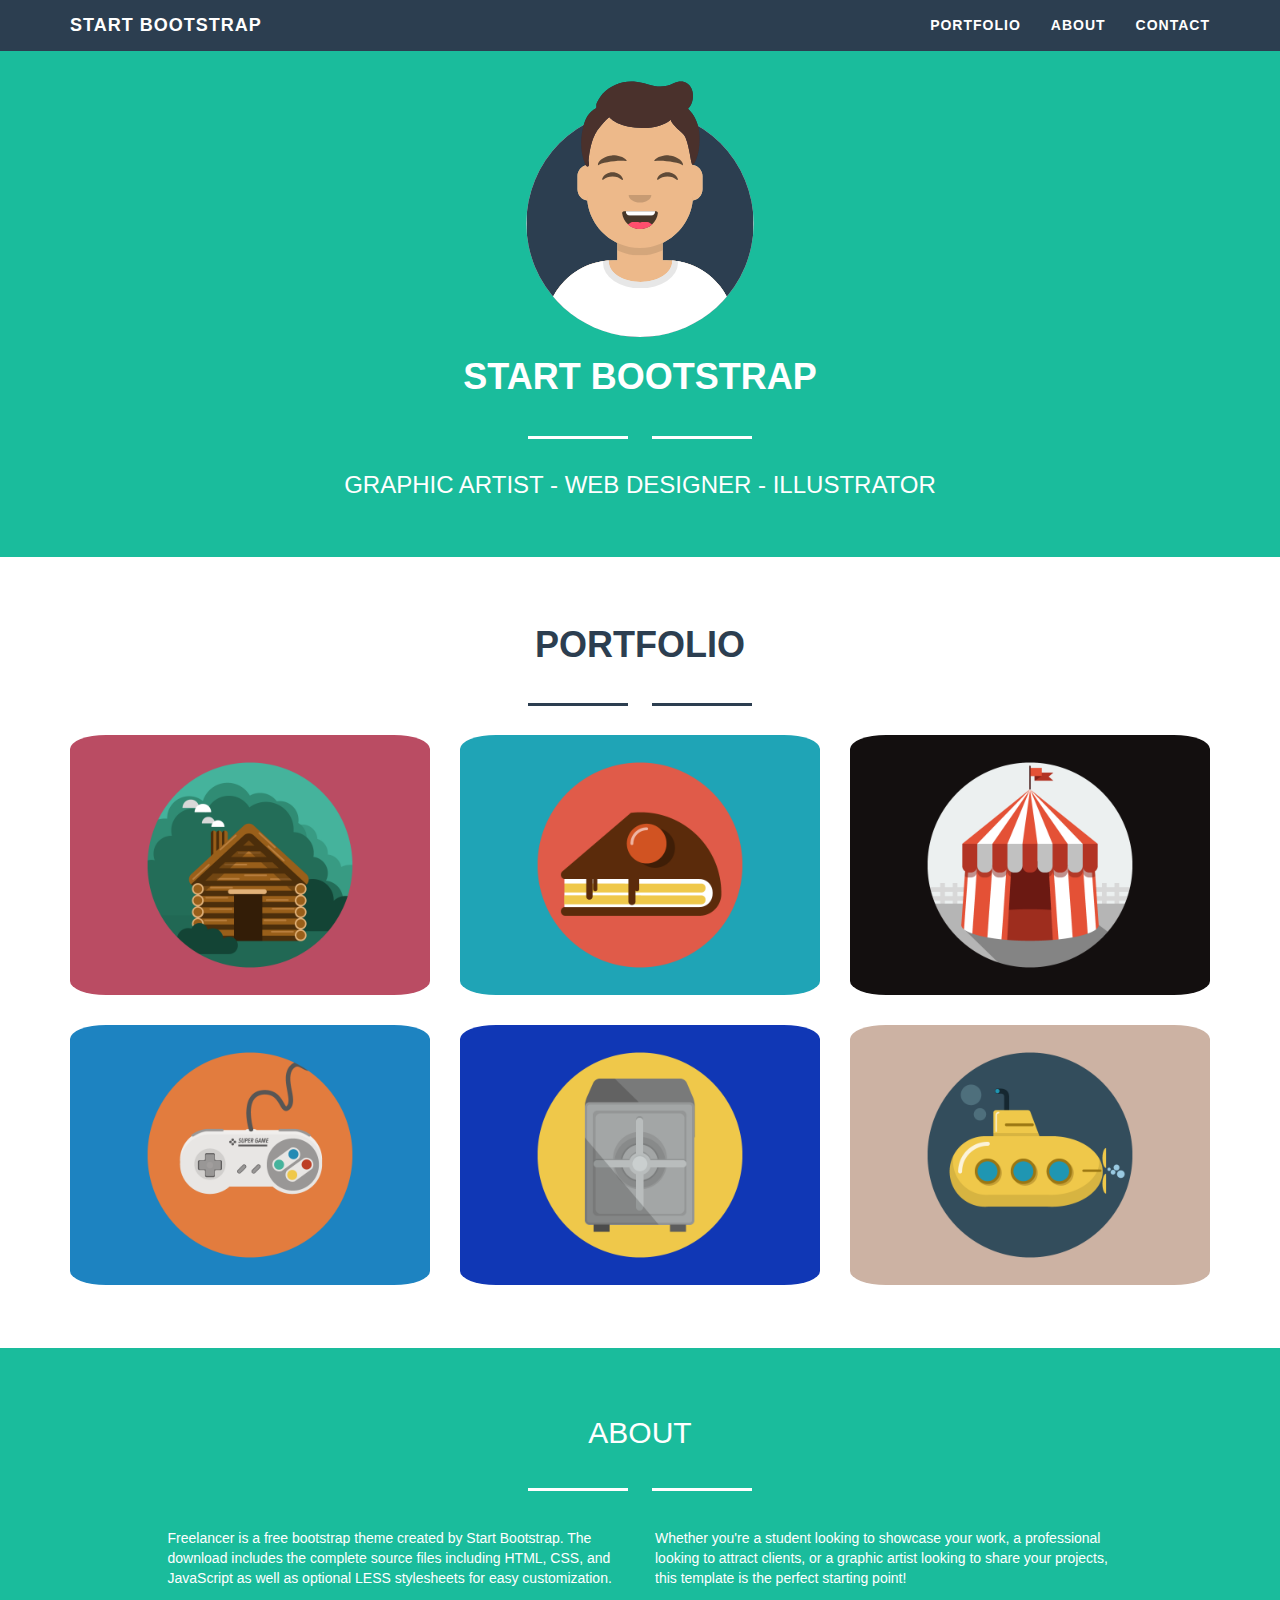
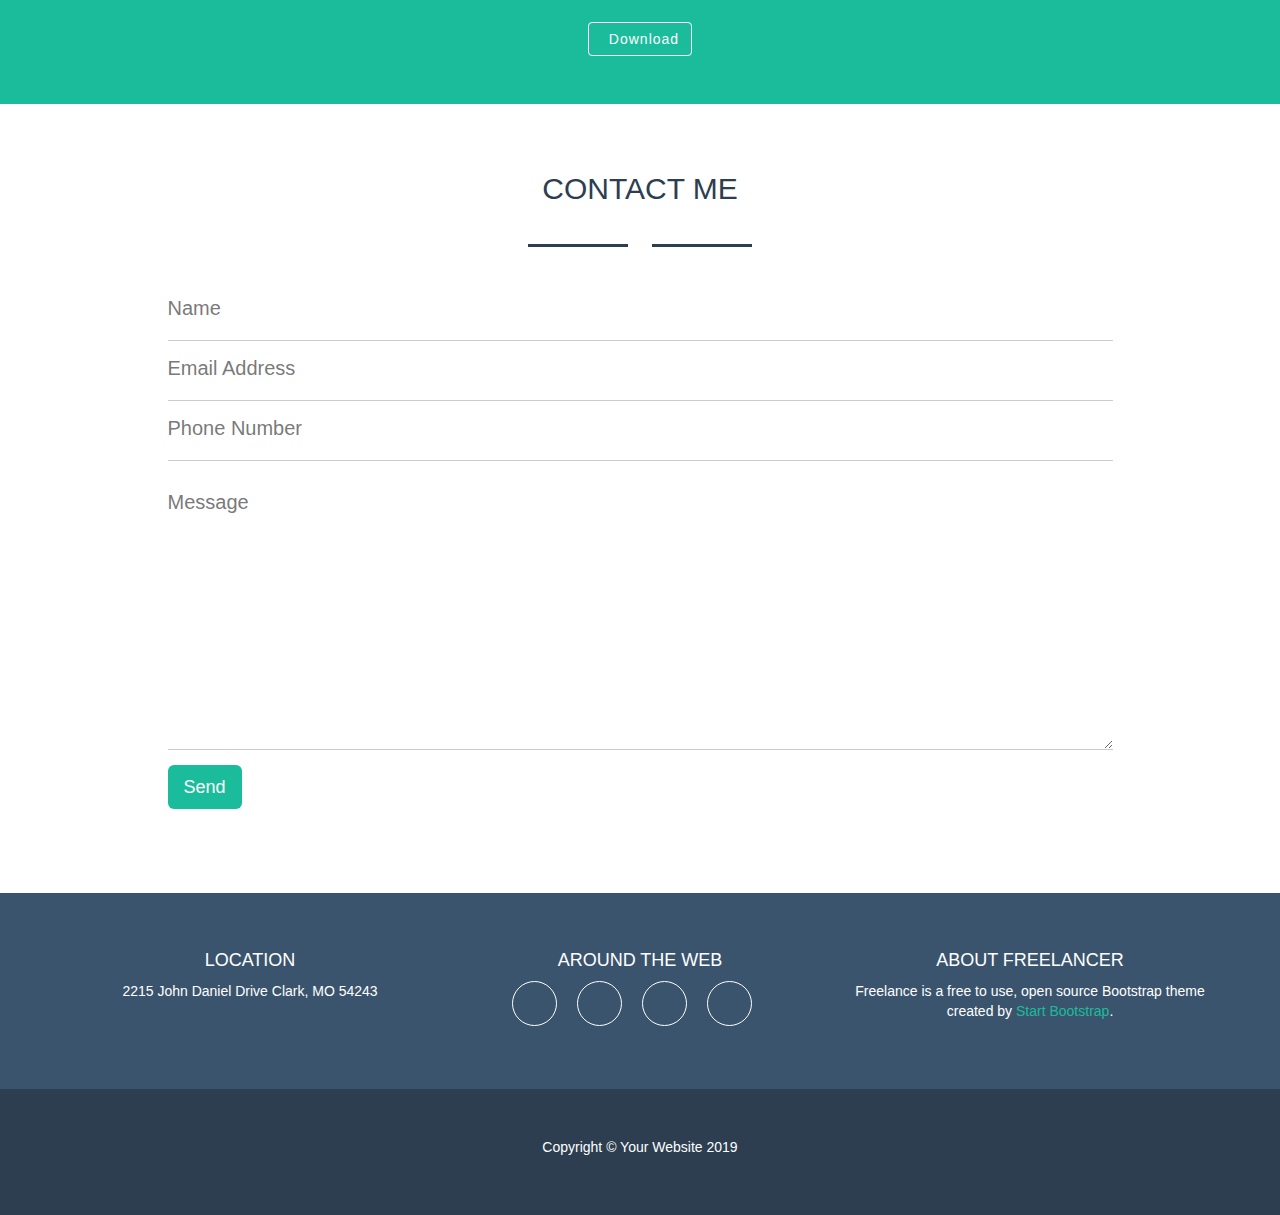
<file: index.html>
<!DOCTYPE html>
<html lang="en">
    <head>
        <meta charset="UTF-8">
        <meta http-equiv="X-UA-Compatible" content="IE=edge">
        <meta name="viewport" content="width=device-width, initial-scale=1.0">
        <!-- Latest compiled and minified CSS -->
        <link rel="stylesheet" href="https://maxcdn.bootstrapcdn.com/bootstrap/3.3.7/css/bootstrap.min.css" integrity="sha384-BVYiiSIFeK1dGmJRAkycuHAHRg32OmUcww7on3RYdg4Va+PmSTsz/K68vbdEjh4u" crossorigin="anonymous">
        <!--font awesome link-->
        <link rel="stylesheet" href="https://cdnjs.cloudflare.com/ajax/libs/font-awesome/5.15.3/css/all.min.css" integrity="sha512-iBBXm8fW90+nuLcSKlbmrPcLa0OT92xO1BIsZ+ywDWZCvqsWgccV3gFoRBv0z+8dLJgyAHIhR35VZc2oM/gI1w==" crossorigin="anonymous" />
        <link rel="stylesheet" href="./css/style.css">
        <title>Bootstrap 3</title>
    </head>
    <body>
        <!--header-->
        <header>
            <nav class="navbar navbar_top navbar-fixed-top">
                <div class="container">
                  <!-- Brand and toggle get grouped for better mobile display -->
                  <div class="navbar-header">
                    <button type="button" class="navbar-toggle collapsed" data-toggle="collapse" data-target="#bs-example-navbar-collapse-1" aria-expanded="false" >
                      <span class="sr-only">Toggle navigation</span>
                      <span class="icon-bar"></span>
                      <span class="icon-bar"></span>
                      <span class="icon-bar"></span>
                    </button>
                    <a class="navbar-brand" href="#">Start Bootstrap</a>
                  </div>
              
                  <!-- Collect the nav links, forms, and other content for toggling -->
                  <div class="collapse navbar-collapse" id="bs-example-navbar-collapse-1">
                    
                    <ul class="nav navbar-nav navbar-right pippo">
                        <li>
                            <a href="#portfolio">portfolio</a>
                        </li>
                        <li>
                            <a href="#about">About</a>
                        </li>
                        <li>
                            <a href="#contact">Contact</a>
                        </li>
                    </ul>
                  </div><!-- /.navbar-collapse -->
                </div><!-- /.container-fluid -->
              </nav>
            
            <div id="fluid_hero">
                <img src="./img/avatar.svg" alt="male avatar">
                <h1><strong>start Bootstrap</strong></h1>
                
                    <span class="line"></span>
                    <i class="fas fa-star text-center"></i>
                    <span class="line"></span>
                
                <h3>graphic artist - web designer - illustrator</h3> 
            </div>

        </header>
        
        <!--header-->

        <!--main-->
        <main>
            <section id="portfolio">
                <h2><strong>portfolio</strong></h2>
                <div class="container">
                    <div class="row">

                        <div class="col-xs-12 text-center">
                            <span class="line_blk"></span>
                            <i class="fas fa-star text-center"></i>
                            <span class="line_blk"></span>
                            <!-- da rifare con div my_star e dentro <i> poi ::before ::after -->
                        </div>
                        <div class="col-xs-12 col-sm-6 col-lg-4">
                            <img src="./img/cabin.png" alt="house">
                        </div>
                        <div class="col-xs-12 col-sm-6 col-lg-4">
                            <img src="./img/cake.png" alt="cake">
                        </div>
                        <div class="col-xs-12 col-sm-6 col-lg-4">
                            <img src="./img/circus.png" alt="circ">
                        </div>
                        <div class="col-xs-12 col-sm-6 col-lg-4">
                            <img src="./img/game.png" alt="controller">
                        </div>
                        <div class="col-xs-12 col-sm-6 col-lg-4">
                            <img src="./img/safe.png" alt="safe value">
                        </div>
                        <div class="col-xs-12 col-sm-6 col-lg-4">
                            <img src="./img/submarine.png" alt="yellow submarine"> 
                        </div>
                    </div>
                </div>
            </section> 

            <section id="about">
                <h2>About</h2>
                <div class="container">
                    <div class="row">
                        <div class="col-xs-12 text-center">
                            <span class="line"></span>
                            <i class="fas fa-star text-center"></i>
                            <span class="line"></span>
                        </div>
                        <div class="col-xs-10 col-xs-offset-1 col-md-5">
                            <p>Freelancer is a free bootstrap theme created by Start Bootstrap. The download includes the complete source files including HTML, CSS, and JavaScript as well as optional LESS stylesheets for easy customization. </p>
                        </div>
                        <div class="col-xs-10 col-xs-offset-1 col-md-5 col-md-offset-0">
                            <p>Whether you're a student looking to showcase your work, a professional looking to attract clients, or a graphic artist looking to share your projects, this template is the perfect starting point! </p>
                        </div>
                        <div class="text-center">
                            <a class="btn btn-default btn_download" href="#" role="button">
                                <i class="fas fa-download"></i>Download
                            </a>
                        </div>
                    </div>
                </div>
            </section>

            <section id="contact">
                <h2>Contact me</h2>
                <div class="container">
                    <div class="row">
                        <div class="col-xs-12 text-center">
                            <span class="line_blk"></span>
                            <i class="fas fa-star text-center"></i>
                            <span class="line_blk"></span>
                        </div>
                        <div class="col-xs-10 col-xs-offset-1 col-md-10">
                            
                            <form action="/action_page.php" method="post">
                                <div class="form-group">
                                    <input type="text" class="form-control form_style" id="name" maxlength="30" placeholder="Name">
                                </div>
                                <div class="form-group">
                                    <input type="email" class="form-control form_style" id="exampleInputEmail1" placeholder="Email Address">
                                </div>
                                <div class="form-group">
                                    <input type="tel" class="form-control form_style"  id="phone" name="phone" placeholder="Phone Number" pattern="[0-9]{3}[0-9]{4}[0-9]{3}">
                                </div>
                                <div class="form-group">
                                    <textarea class="form-control form_style" rows="8" placeholder="Message"></textarea>
                                </div>
                                <button type="submit" class="btn btn-success btn-lg btn_send">Send</button>
                            </form>

                        </div>
                    </div>
                </div>
            </section>
        </main>

        <footer>

                <div id="footer_top">
                    <div class="container">
                        <div class="row">
                            <div class="col-xs-12 col-md-4">
                                <h4>location</h4>
                                <p class="text-center">2215 John Daniel Drive Clark, MO 54243</p>
                            </div>
                            <div id="around_web" class="col-xs-12 col-md-4">
                                <h4>AROUND THE WEB</h4>
                                <ul>
                                    <li>
                                        <a href="#">
                                            <i class="fab fa-facebook-f"></i>
                                        </a>
                                    </li>
                                    <li>
                                        <a href="#">
                                            <i class="fab fa-google-plus-g"></i>
                                        </a>
                                    </li>
                                    <li>
                                        <a href="#">
                                            <i class="fab fa-twitter"></i>
                                        </a>
                                    </li>
                                    <li>
                                        <a href="#">
                                            <i class="fab fa-linkedin-in"></i>
                                        </a>
                                    </li>
                                </ul>
                            </div>
                            <div class="col-xs-12 col-md-4">
                                <h4>about Freelancer</h4>
                                <p> Freelance is a free to use, open source Bootstrap theme created by <a id="link_inline" href="#">Start Bootstrap</a>.</p>
                            </div>
                        </div>
                    </div>
                </div>

                <div id="footer_bottom">
                    <p>Copyright &copy Your Website 2019</p>
                </div>

        </footer>
       
    <!-- jQuery (necessary for Bootstrap's JavaScript plugins) -->
    <script src="https://ajax.googleapis.com/ajax/libs/jquery/1.12.4/jquery.min.js"></script>
    <!-- Latest compiled and minified JavaScript -->
    <script src="https://maxcdn.bootstrapcdn.com/bootstrap/3.3.7/js/bootstrap.min.js" integrity="sha384-Tc5IQib027qvyjSMfHjOMaLkfuWVxZxUPnCJA7l2mCWNIpG9mGCD8wGNIcPD7Txa" crossorigin="anonymous"></script>         
    </body>
</html>
</file>
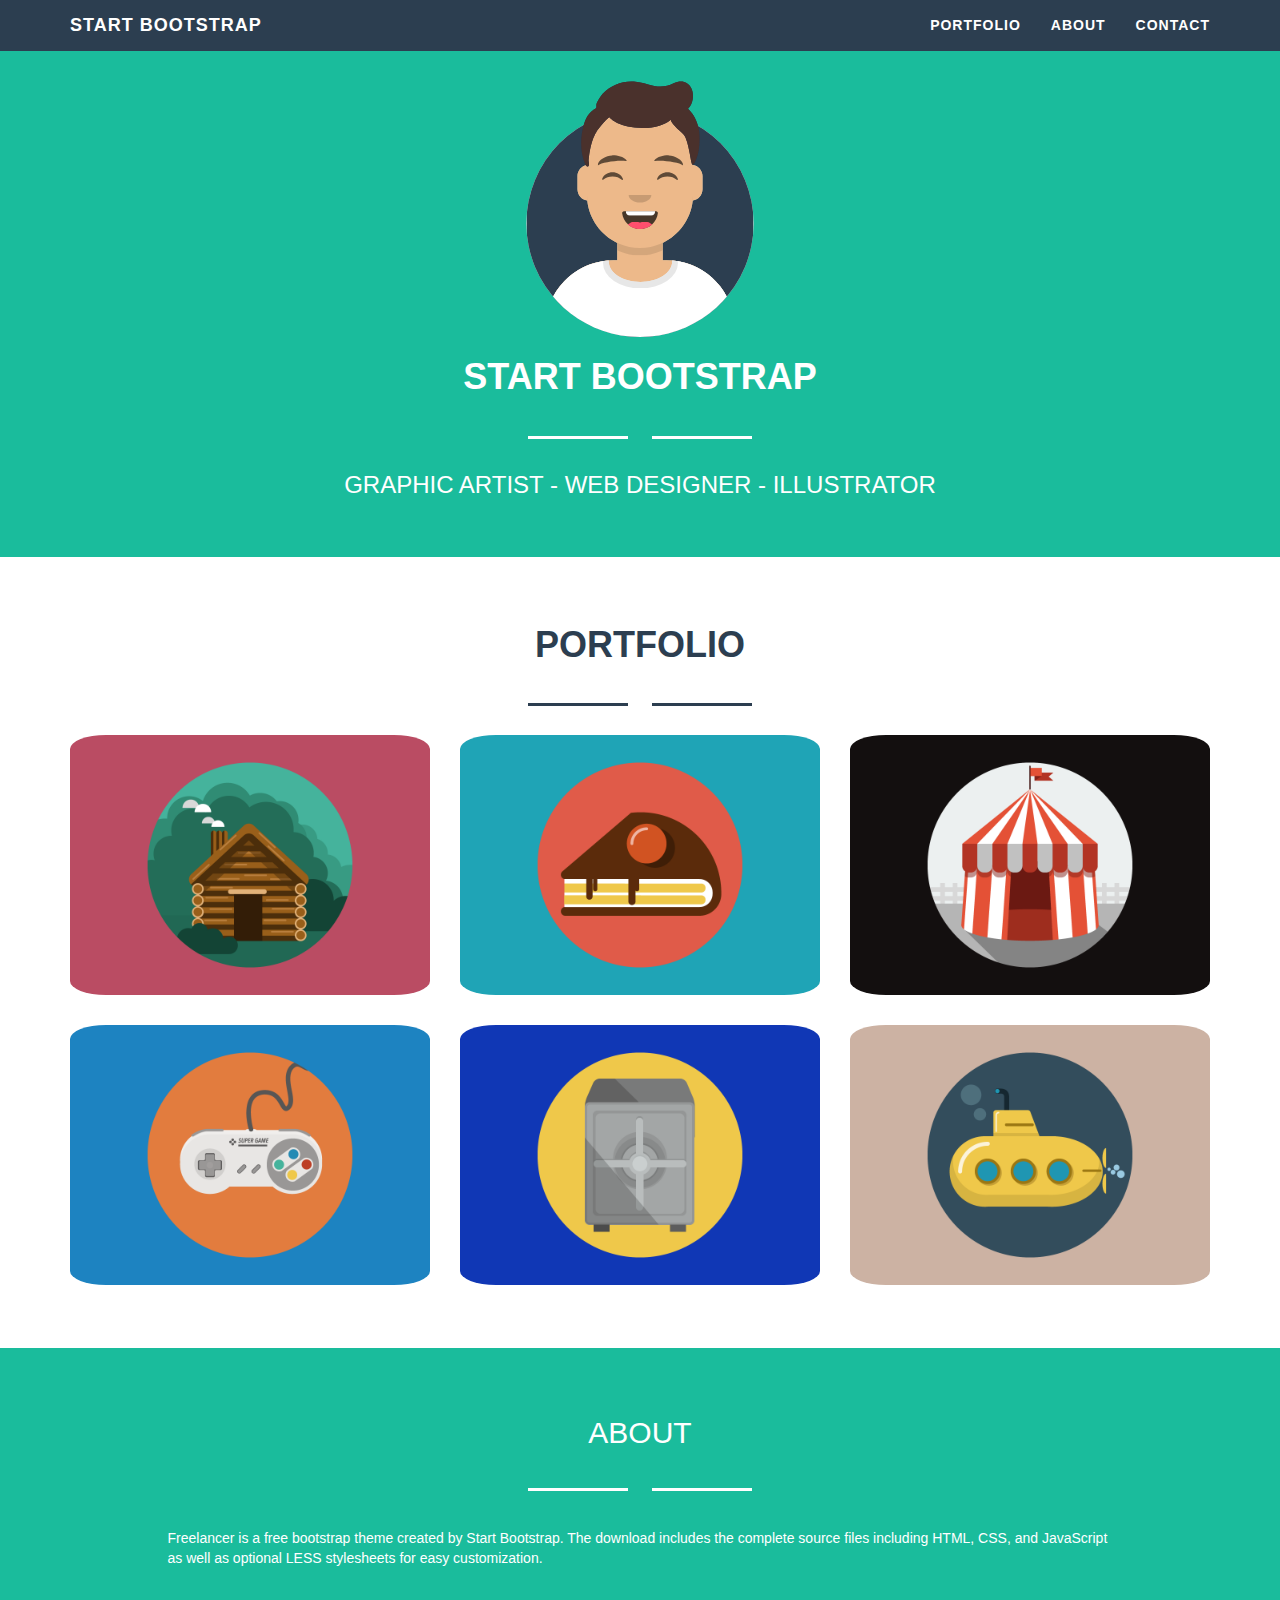
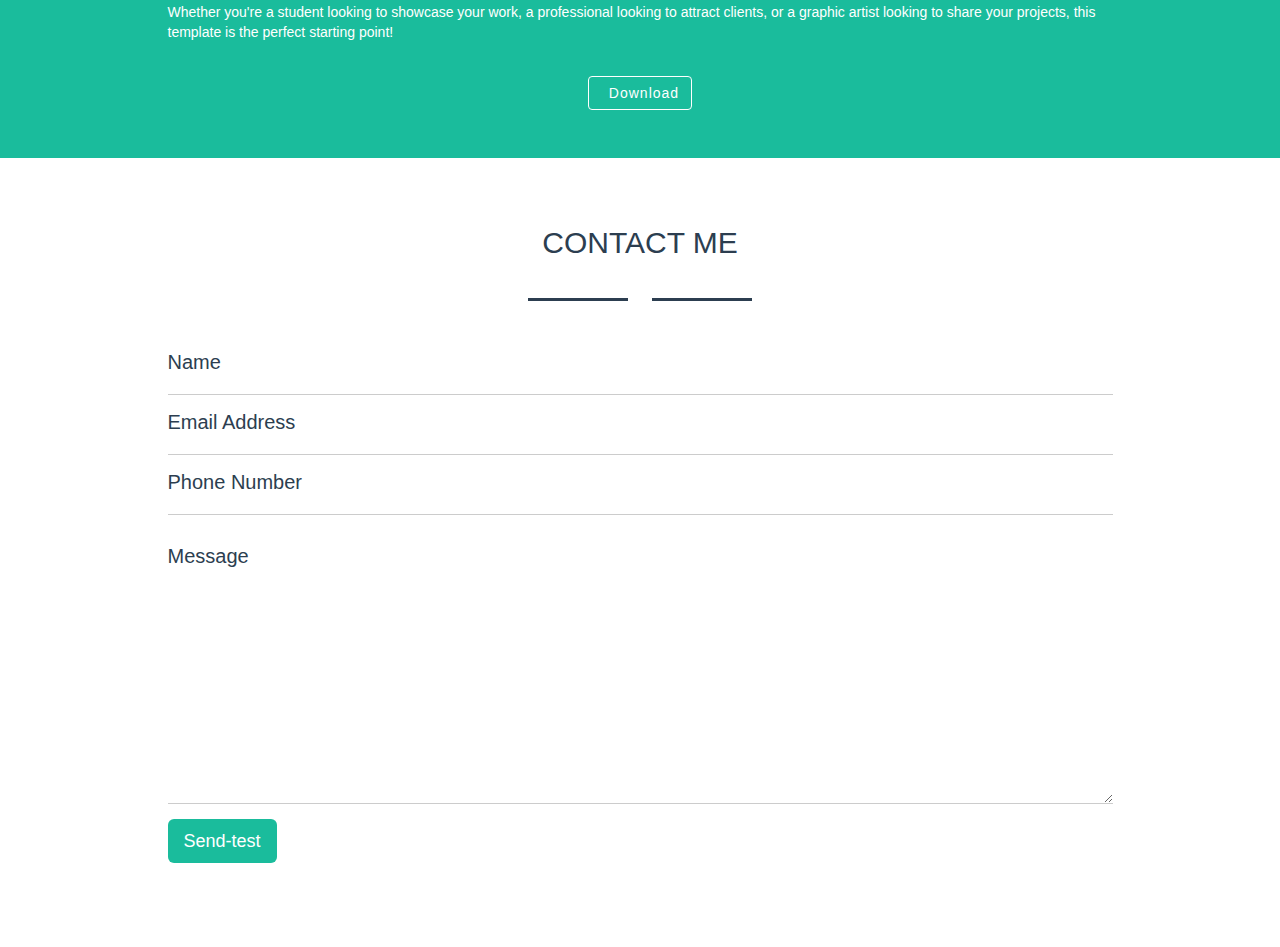
<file: index-tests.html>
<!DOCTYPE html>
<html lang="en">
    <head>
        <meta charset="UTF-8">
        <meta http-equiv="X-UA-Compatible" content="IE=edge">
        <meta name="viewport" content="width=device-width, initial-scale=1.0">
        <!-- Latest compiled and minified CSS -->
        <link rel="stylesheet" href="https://maxcdn.bootstrapcdn.com/bootstrap/3.3.7/css/bootstrap.min.css" integrity="sha384-BVYiiSIFeK1dGmJRAkycuHAHRg32OmUcww7on3RYdg4Va+PmSTsz/K68vbdEjh4u" crossorigin="anonymous">
        
        <!--font awesome link-->
        <link rel="stylesheet" href="https://cdnjs.cloudflare.com/ajax/libs/font-awesome/5.15.3/css/all.min.css" integrity="sha512-iBBXm8fW90+nuLcSKlbmrPcLa0OT92xO1BIsZ+ywDWZCvqsWgccV3gFoRBv0z+8dLJgyAHIhR35VZc2oM/gI1w==" crossorigin="anonymous" />
        <link rel="stylesheet" href="./css/style.css">

        <link rel="stylesheet" href="tests.css">
        <title>PROVA PU</title>
    </head>
    <body>
    
          <!--header-->
          <header>
            
                <nav class="navbar navbar_top navbar-fixed-top">
                    <div class="container">
                      <!-- Brand and toggle get grouped for better mobile display -->
                      <div class="navbar-header">
                        <button type="button" class="navbar-toggle collapsed" data-toggle="collapse" data-target="#bs-example-navbar-collapse-1" aria-expanded="false" >
                          <span class="sr-only">Toggle navigation</span>
                          <span class="icon-bar"></span>
                          <span class="icon-bar"></span>
                          <span class="icon-bar"></span>
                        </button>
                        <a class="navbar-brand" href="#">Start Bootstrap</a>
                      </div>
                  
                      <!-- Collect the nav links, forms, and other content for toggling -->
                      <div class="collapse navbar-collapse" id="bs-example-navbar-collapse-1">
                        
                        <ul class="nav navbar-nav navbar-right pippo">
                            <li>
                                <a href="#portfolio">portfolio</a>
                            </li>
                            <li>
                                <a href="#about">About</a>
                            </li>
                            <li>
                                <a href="#contact">Contact</a>
                            </li>
                        </ul>
                      </div><!-- /.navbar-collapse -->
                    </div><!-- /.container-fluid -->
                  </nav>
                
            
            <div id="fluid_hero">
                <img src="./img/avatar.svg" alt="male avatar">
                <h1><strong>start Bootstrap</strong></h1>
                <span class="line"></span>
                <i class="fas fa-star"></i>
                <span class="line"></span>
                <h3>graphic artist - web designer - illustrator</h3> 
            </div>

        </header>
        
        <!--header-->

        <!--main-->
        <main>
            <section id="portfolio">
                <h2><strong>portfolio</strong></h2>
                <span class="line_blk"></span>
                <i class="fas fa-star"></i>
                <span class="line_blk"></span>
                <div class="container">
                    <div class="row">
                        <div class="col-xs-12 col-sm-6 col-lg-4">
                            
                            <img  src="./img/cabin.png" alt="house">
                            
                        </div>
                        <div class="col-xs-12 col-sm-6 col-lg-4">
                            <img src="./img/cake.png" alt="cake">
                        </div>
                        <div class="col-xs-12 col-sm-6 col-lg-4">
                            <img src="./img/circus.png" alt="circ">
                        </div>
                        <div class="col-xs-12 col-sm-6 col-lg-4">
                            <img src="./img/game.png" alt="controller">
                        </div>
                        <div class="col-xs-12 col-sm-6 col-lg-4">
                            <img src="./img/safe.png" alt="safe value">
                        </div>
                        <div class="col-xs-12 col-sm-6 col-lg-4">
                            <img src="./img/submarine.png" alt="yellow submarine"> 
                        </div>
                    </div>
                </div>
            </section> 

            <section id="about">
                
                <div class="container">
                 
                    <div class="row">
                        <div class="col-xs-12 text-center">
                            <h2>About</h2>
                            <span class="line"></span>
                            <i class="fas fa-star text-center"></i>
                            <span class="line"></span>
                        </div>
                        <div class="col-xs-10 col-xs-offset-1 col-md-10">
                            <p>Freelancer is a free bootstrap theme created by Start Bootstrap. The download includes the complete source files including HTML, CSS, and JavaScript as well as optional LESS stylesheets for easy customization. </p>
                        </div>
                        <div class="col-xs-10 col-xs-offset-1 col-md-10">
                            <p>Whether you're a student looking to showcase your work, a professional looking to attract clients, or a graphic artist looking to share your projects, this template is the perfect starting point! </p>
                        </div>
                        <div class="col-xs-12 text-center">
                            <a class="btn btn-default btn_download" href="#" role="button">
                                <i class="fas fa-download"></i>Download
                            </a>
                        </div>
                    </div>
                </div>
            </section>

            <section id="contact">
                <h2>Contact me</h2>
                <div class="container">
                    <div class="row">
                        <div class="col-xs-12 text-center">
                            <span class="line_blk"></span>
                            <i class="fas fa-star text-center"></i>
                            <span class="line_blk"></span>
                        </div>
                        <div class="col-xs-10 col-xs-offset-1 col-md-10">
                            
                            <form action="/action_page.php" method="post">
                                <div class="form-group">
                                    <input type="text" class="form-control form_style" id="name" maxlength="30" placeholder="Name">
                                </div>
                                <div class="form-group">
                                    <input type="email" class="form-control form_style" id="exampleInputEmail1" placeholder="Email Address">
                                </div>
                                <div class="form-group">
                                    <input type="tel" class="form-control form_style"  id="phone" name="phone" placeholder="Phone Number" pattern="[0-9]{3}[0-9]{4}[0-9]{3}">
                                </div>
                                <div class="form-group">
                                    <textarea class="form-control form_style" rows="8" placeholder="Message"></textarea>
                                </div>
                                <button type="submit" class="btn btn-success btn-lg btn_send">Send-test</button>
                            </form>

                        </div>
                    </div>
                </div>
            </section>


        <!-- jQuery (necessary for Bootstrap's JavaScript plugins) -->
        <script src="https://ajax.googleapis.com/ajax/libs/jquery/1.12.4/jquery.min.js"></script>
        <!-- Latest compiled and minified JavaScript -->
        <script src="https://maxcdn.bootstrapcdn.com/bootstrap/3.3.7/js/bootstrap.min.js" integrity="sha384-Tc5IQib027qvyjSMfHjOMaLkfuWVxZxUPnCJA7l2mCWNIpG9mGCD8wGNIcPD7Txa" crossorigin="anonymous"></script>
    </body>
</html>
</file>
<file: css/style.css>
/*debug*/
/* [class*="col-"] {
    background-color: #d8d8d8;
    border: 1px solid black;
} */

html {
    scroll-behavior: smooth;    
}
/*common line star*/
.fa-star {
    font-size: 22px;
}
.line::before {
    display: inline-block;
    content: "";
    border-top: .3rem solid #ffffff;
    width: 10rem;
    margin: -5px 1rem;
    transform: translateY(-1rem);
}
.line::after:last-child {
    display: inline-block;
    content: "";
    border-top: .3rem solid #ffffff;
    width: 10rem;
    margin: -5px 1rem;
    transform: translateY(-1rem);
}
.line_blk::before {
    display: inline-block;
    content: "";
    border-top: .3rem solid #2C3E50;
    width: 10rem;
    margin: -5px 1rem;
    transform: translateY(-1rem);
}
.line_blk::after:last-child {
    display: inline-block;
    content: "";
    border-top: .3rem solid #2C3E50;
    width: 10rem;
    margin: -5px 1rem;
    transform: translateY(-1rem);
}
/*common line star*/

/* nav bar */
.navbar_top {
    color: #fff;
    font-weight: 900;
    letter-spacing: 1px;
    text-transform: uppercase;
    background-color: #2C3E50;
    border-color: #2C3E50;
}
.navbar_top .navbar-toggle .icon-bar {
    background-color: #888;
}
.navbar_top .navbar-toggle:focus,
.navbar_top .navbar-toggle:hover {
    background-color: #ddd;
}
.navbar-toggle { 
    border: 1px solid #ffffff;
}
.navbar-brand {
    color: #fff;
}
a:focus,
a:hover {
    color: #ffffff;
}
.nav>li>a {
    color: #fff;
}
.nav>li>a:focus, .nav>li>a:hover {
    text-decoration: none;
    background-color: #2C3E50;
    color: #1ABC9C;
}
/* hero */
#fluid_hero {
    padding: 48px 0;
    text-align: center;
    font-weight: 700;
    color: #fff;
    background-color: #1ABC9C;
    text-transform: uppercase;
}
#fluid_hero img {
    width: 250px;
    margin-top: 24px;
}
#fluid_hero h1{
    margin-bottom: 24px;
}

/* portfolio */
#portfolio {
    padding: 48px;
    text-align: center;
    text-transform: uppercase;
    color: #2C3E50;
}
#portfolio h2 {
    margin-bottom: 24px;
}
#portfolio img {
    width: 100%;
    padding: 15px 0;
    border-radius: 10%;
}

/*about*/
#about {
    color: #ffffff;
    padding: 48px 0;
    margin: 0 auto;
    background-color: #1ABC9C;
}
#about h2,
#contact h2 {
    margin-bottom: 24px;
    text-align: center;
    text-transform: uppercase;
}
#about p {
    margin-top: 24px;
}
/*contact*/
#contact {
    padding: 48px 0;
    color: #2C3E50;
}
/* btn download */
.btn_download i {
    margin-right: 8px;
}
.btn_download {
    letter-spacing: 1px;
    margin-top: 24px;
    background-color: transparent;
    border: 1px solid #fff;
    color: #fff;
}
/*form*/
form {
    padding: 36px 0; /*forse solo top*/
}
.form_style {
    font-size: 20px;
    border-top: 0;
    border-left: 0;
    border-right: 0;
    border-radius: 0;
    box-shadow:  none;
    transition: none;
    padding: 12px 0 32px; /*per distanziare placehoder da bottom*/
}
.form_style::placeholder {
    color: rgba(85, 85, 85, 0.8);
    padding-bottom: 16px;
    /* font-weight: 600;  */
}
.form-control:focus {
    box-shadow: none;
    border-color: #1ABC9C;
}
/* button from*/
.btn_send {
    border: transparent;
    background-color: #1ABC9C;
}
.btn_send:hover {
    color: #fff;
    background-color: #24a087;
    border-color:  #154138;
}
.btn_send:active,
.btn_send:focus {
    color: #fff;
    background-color: #9ad4c9 !important;
    border-color:  #6f7271 !important;
}

/*footer top*/
footer {
    color: #ffffff;
    text-align: center;
}

#footer_top {
    padding: 48px;
    background-color: #3A546D;
}
#footer_top h4 {
    text-transform: uppercase;
}
/* social icon */
#around_web ul {
    padding-left: 0; /*ereditato pad 40px da non so dove*/
    list-style: none;
}
#around_web li {
    width: 45px;
    height: 45px;
    margin-right: 16px;
    padding: 12px 0;
    border: 1px solid #ffffff;
    border-radius: 50%;
    display: inline-block;
    transition: 0.4s;
    overflow: hidden;
}
#around_web a {
    /* border-radius: 50%;
    text-align: center; */
    color: #ffffff;
    /* padding: 12px 16px; */
    transition: 0.4s;
}
#around_web i {

}
/* social icon hover */
#around_web li:hover {
    background-color: #ffffff;
}
#around_web li:hover i {
    color: #2C3E50;
}
/* link footer hover */
#link_inline {
    color: #1ABC9C;
    transition: 0.4s;
}
#link_inline:hover {
    color: #2f917d;
    text-decoration: underline;
}
/*footer bottom*/
#footer_bottom {
    padding: 48px;
    background-color: #2C3E50;
}



/* Small devices (tablets, 768px and up) */ 
@media (min-width:768px) { 
    #fluid-hero h1{
        font-size: 42px;
    }
    #portfolio h2 {
        font-size: 36px;
    }
}

/* Medium devices (desktops, 992px and up) */
@media (min-width:992px) {
    
}

/* Large devices (large desktops, 1200px and up) */
@media (min-width:1200px) {

}
</file>
<file: tests.css>
/* nav bar */
/* #fluid_nav {
    height: 85px; debug
    padding-top: 30px; debug
    background-color: #2C3E50;
} */
/* hero */
html {
    scroll-behavior: smooth;    
}
.navbar_top {
    color: #fff;
    font-weight: 900;
    letter-spacing: 1px;
    text-transform: uppercase;
    background-color: #2C3E50;
    border-color: #2C3E50;
}
.navbar_top .navbar-toggle .icon-bar {
    background-color: #888;
}
.navbar_top .navbar-toggle:focus,
.navbar_top .navbar-toggle:hover {
    background-color: #ddd;
}
.navbar-toggle { 
    border: 1px solid #ffffff;
}
.navbar-brand {
    color: #fff;
}
a:focus,
a:hover {
    color: #ffffff;
}
.nav>li>a {
    color: #fff;
}
.nav>li>a:focus, .nav>li>a:hover {
    text-decoration: none;
    background-color: #2C3E50;
    color: #1ABC9C;
}
#fluid_hero {
    padding: 48px 0;
    text-align: center;
    font-weight: 700;
    color: #fff;
    background-color: #1ABC9C;
    text-transform: uppercase;
}
#fluid_hero img {
    width: 250px;
    margin-top: 24px;
}
#fluid_hero h1{
    margin-bottom: 24px;
}
/*common line star*/
.fa-star {
    font-size: 22px;
}
.line::before {
    display: inline-block;
    content: "";
    border-top: .3rem solid #ffffff;
    width: 10rem;
    margin: -5px 1rem;
    transform: translateY(-1rem);
}
.line::after:last-child {
    display: inline-block;
    content: "";
    border-top: .3rem solid #ffffff;
    width: 10rem;
    margin: -5px 1rem;
    transform: translateY(-1rem);
}
.line_blk::before {
    display: inline-block;
    content: "";
    border-top: .3rem solid #2C3E50;
    width: 10rem;
    margin: -5px 1rem;
    transform: translateY(-1rem);
}
.line_blk::after:last-child {
    display: inline-block;
    content: "";
    border-top: .3rem solid #2C3E50;
    width: 10rem;
    margin: -5px 1rem;
    transform: translateY(-1rem);
}
/*common line star*/

/* portfolio */
#portfolio {
    padding: 48px;
    text-align: center;
    text-transform: uppercase;
    color: #2C3E50;
}
#portfolio h2 {
    margin-bottom: 24px;
}
#portfolio img {
    width: 100%;
    padding: 15px 0;
    border-radius: 10%;
    position: relative;
}

/*about*/
#about {
    color: #ffffff;
    padding: 48px 0;
    margin: 0 auto;
    background-color: #1ABC9C;
}
#about h2,
#contact h2 {
    margin-bottom: 24px;
    text-align: center;
    text-transform: uppercase;
}
#about p {
    margin-top: 24px;
}
#contact {
    padding: 48px 0;
    color: #2C3E50;
}
.btn_download i {
    margin-right: 8px;
}
.btn_download {
    letter-spacing: 1px;
    margin-top: 24px;
    background-color: transparent;
    border: 1px solid #fff;
    color: #fff;
}

/* form */
form {
    padding: 36px 0; /*forse solo top*/
}
.form_style {
    border-top: 0;
    border-left: 0;
    border-right: 0;
    font-size: 20px;
}
.form_style {
    border-radius: 0;
    box-shadow:  none;
    transition: none;
    padding-top: 12px; /*per distanziare placehoder da bottom*/
    padding-bottom: 32px;
}
.form_style::placeholder {
    color: #2C3E50;
    padding-bottom: 16px;
    /* font-weight: 600;  */
}
.form-control:focus {
    box-shadow: none;
    border-color: #1ABC9C;
}

/* button from*/
.btn_send {
    border: transparent;
    background-color: #1ABC9C;
}
.btn_send:hover {
    color: #fff;
    background-color: #24a087;
    border-color:  #154138;
}
.btn_send:active,
.btn_send:focus {
    color: #fff;
    background-color: #9ad4c9 !important;
    border-color:  #6f7271 !important;
}
</file>
